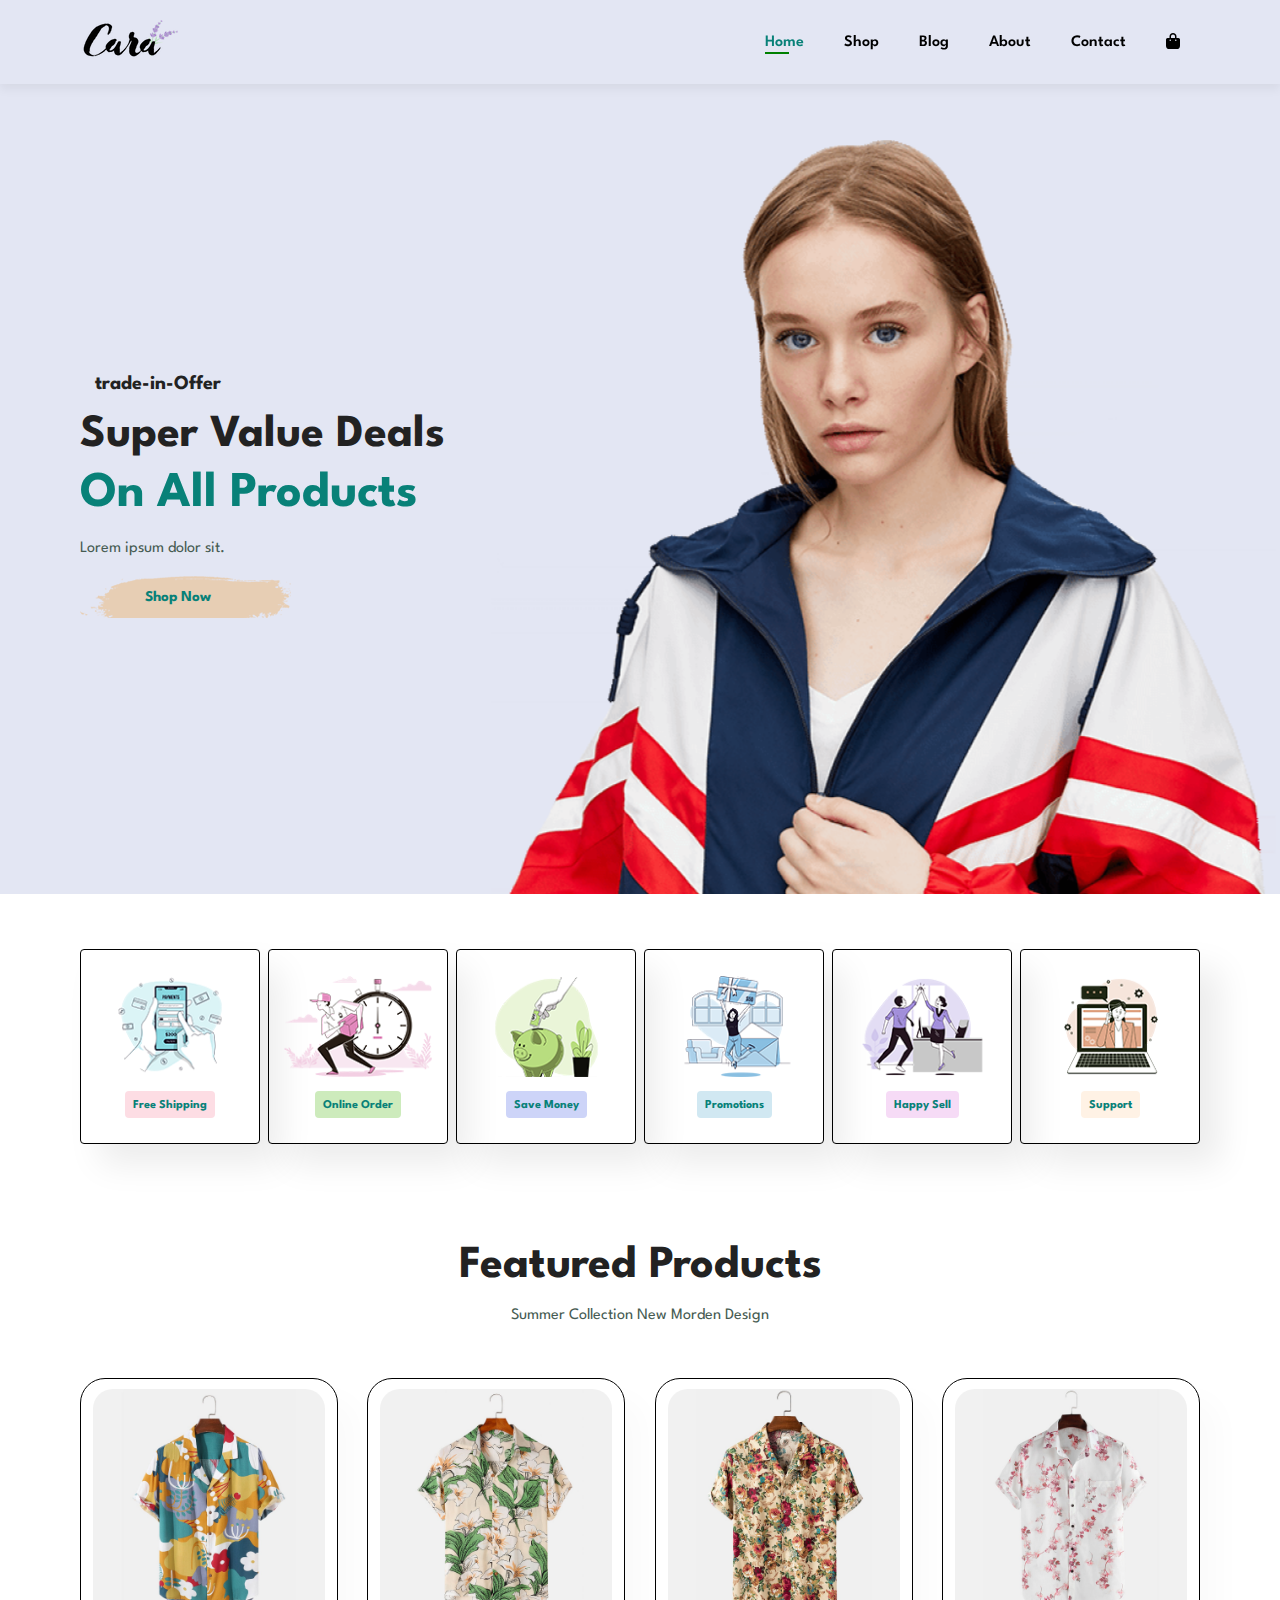
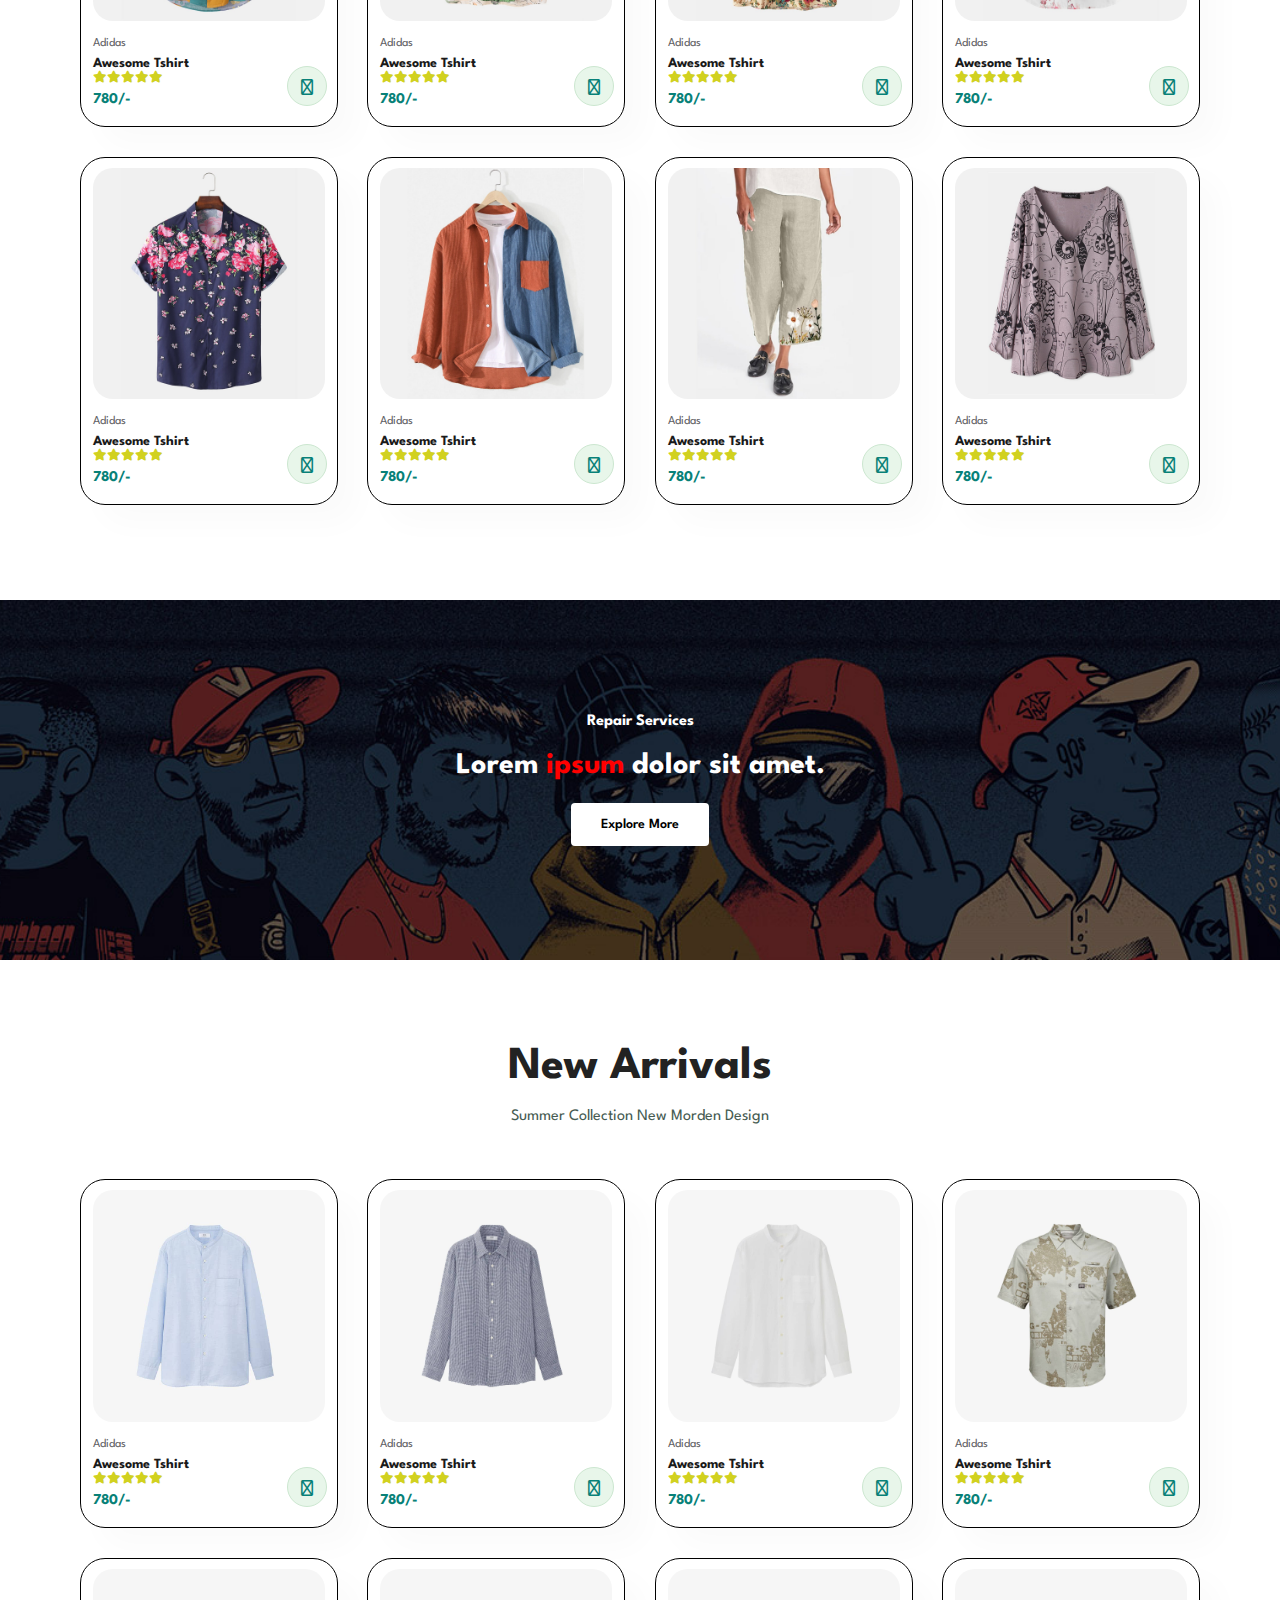
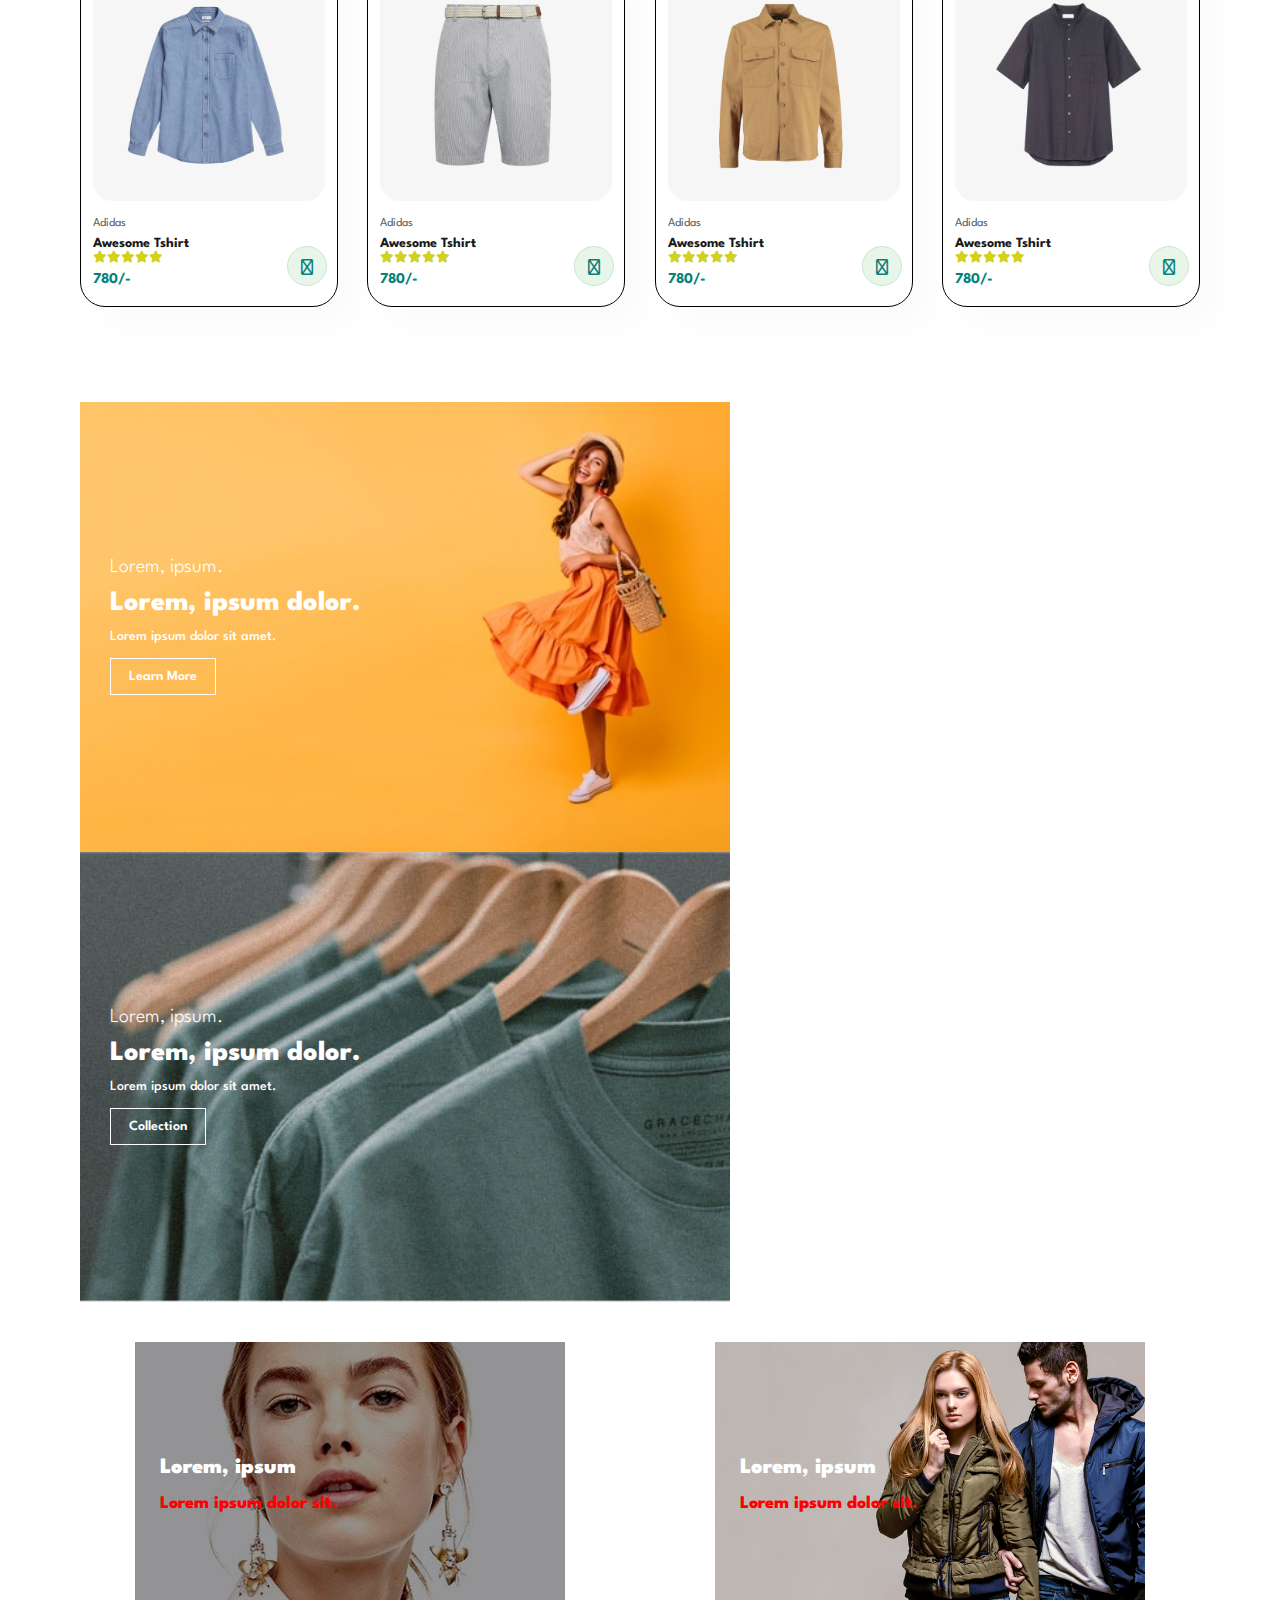
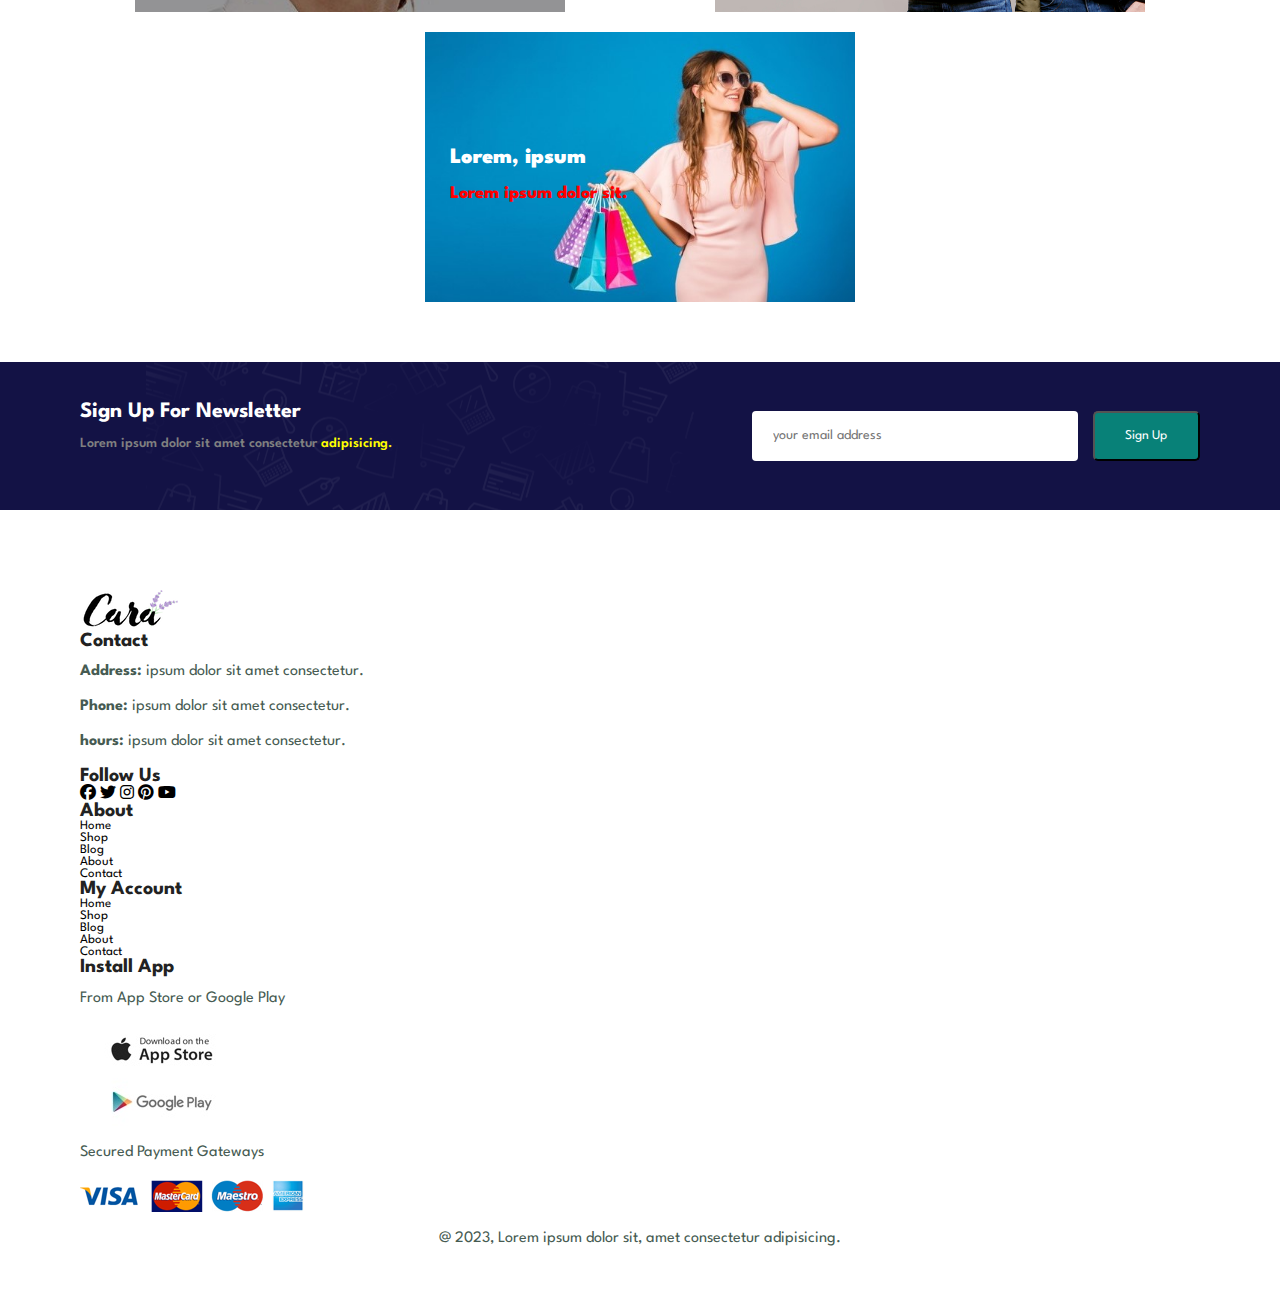
<file: index.html>
<!DOCTYPE html>
<html lang="en">

<head>
    <meta charset="UTF-8">
    <meta name="viewport" content="width=device-width, initial-scale=1.0">
    <title>Ecommerce Webiste</title>
    <link rel="stylesheet" href="https://cdnjs.cloudflare.com/ajax/libs/font-awesome/6.5.1/css/all.min.css">
    <link rel="stylesheet" href="style.css">
    <link href="https://cdn.jsdelivr.net/npm/bootstrap@5.3.2/dist/css/bootstrap.min.css" rel="stylesheet"
        integrity="sha384-T3c6CoIi6uLrA9TneNEoa7RxnatzjcDSCmG1MXxSR1GAsXEV/Dwwykc2MPK8M2HN" crossorigin="anonymous">

</head>

<body>
    <section id="header">
        <a href="#"><img src="img/logo.png" class="logo"></a>
        <div>
            <ul id="navbar">
                <li><a class="active" href="index.html">Home</a></li>
                <li><a href="shop.html">Shop</a></li>
                <li><a href="blog.html">Blog</a></li>
                <li><a href="about.html">About</a></li>
                <li><a href="contact.html">Contact</a></li>
                <li><a href="cart.html"><i class="fa fa-shopping-bag"></i></a></li>

            </ul>
        </div>
    </section>

    <section id="hero">
        <h4>trade-in-Offer</h4>
        <h2>Super Value Deals</h2>
        <h1>On All Products</h1>
        <p>Lorem ipsum dolor sit.</p>
        <button>Shop Now</button>
    </section>

    <section id="feature" class="section-p1 ">
        <div class="fe-box">
            <img src="img/features/f1.png">
            <h6>Free Shipping</h6>
        </div>
        <div class="fe-box">
            <img src="img/features/f2.png">
            <h6>Online Order</h6>
        </div>
        <div class="fe-box">
            <img src="img/features/f3.png">
            <h6>Save Money</h6>
        </div>
        <div class="fe-box">
            <img src="img/features/f4.png">
            <h6>Promotions</h6>
        </div>
        <div class="fe-box">
            <img src="img/features/f5.png">
            <h6>Happy Sell</h6>
        </div>
        <div class="fe-box">
            <img src="img/features/f6.png">
            <h6>Support</h6>
        </div>
    </section>

    <section id="product1" class="section-p1 ">
        <h2>Featured Products</h2>
        <p>
            Summer Collection New Morden Design
        </p>
        <div class="pro-container">
            <div class="pro">
                <img src="img/products/f1.jpg">
                <div class="des">
                    <span>Adidas</span>
                    <h5>Awesome Tshirt</h5>
                    <div class="star"><i class="fa fa-star"></i><i class="fa fa-star"></i><i class="fa fa-star"></i><i
                            class="fa fa-star"></i><i class="fa fa-star"></i></div>
                    <h4>780/-</h4>
                </div>
                <a href="#"><i class="fa fa-shopping-cart cart"></i></a>
            </div>
            <div class="pro">
                <img src="img/products/f2.jpg">
                <div class="des">
                    <span>Adidas</span>
                    <h5>Awesome Tshirt</h5>
                    <div class="star"><i class="fa fa-star"></i><i class="fa fa-star"></i><i class="fa fa-star"></i><i
                            class="fa fa-star"></i><i class="fa fa-star"></i></div>
                    <h4>780/-</h4>
                </div>
                <a href="#"><i class="fa fa-shopping-cart cart"></i></a>
            </div>
            <div class="pro">
                <img src="img/products/f3.jpg">
                <div class="des">
                    <span>Adidas</span>
                    <h5>Awesome Tshirt</h5>
                    <div class="star"><i class="fa fa-star"></i><i class="fa fa-star"></i><i class="fa fa-star"></i><i
                            class="fa fa-star"></i><i class="fa fa-star"></i></div>
                    <h4>780/-</h4>
                </div>
                <a href="#"><i class="fa fa-shopping-cart cart"></i></a>
            </div>
            <div class="pro">
                <img src="img/products/f4.jpg">
                <div class="des">
                    <span>Adidas</span>
                    <h5>Awesome Tshirt</h5>
                    <div class="star"><i class="fa fa-star"></i><i class="fa fa-star"></i><i class="fa fa-star"></i><i
                            class="fa fa-star"></i><i class="fa fa-star"></i></div>
                    <h4>780/-</h4>
                </div>
                <a href="#"><i class="fa fa-shopping-cart cart"></i></a>
            </div>
            <div class="pro">
                <img src="img/products/f5.jpg">
                <div class="des">
                    <span>Adidas</span>
                    <h5>Awesome Tshirt</h5>
                    <div class="star"><i class="fa fa-star"></i><i class="fa fa-star"></i><i class="fa fa-star"></i><i
                            class="fa fa-star"></i><i class="fa fa-star"></i></div>
                    <h4>780/-</h4>
                </div>
                <a href="#"><i class="fa fa-shopping-cart cart"></i></a>
            </div>
            <div class="pro">
                <img src="img/products/f6.jpg">
                <div class="des">
                    <span>Adidas</span>
                    <h5>Awesome Tshirt</h5>
                    <div class="star"><i class="fa fa-star"></i><i class="fa fa-star"></i><i class="fa fa-star"></i><i
                            class="fa fa-star"></i><i class="fa fa-star"></i></div>
                    <h4>780/-</h4>
                </div>
                <a href="#"><i class="fa fa-shopping-cart cart"></i></a>
            </div>
            <div class="pro">
                <img src="img/products/f7.jpg">
                <div class="des">
                    <span>Adidas</span>
                    <h5>Awesome Tshirt</h5>
                    <div class="star"><i class="fa fa-star"></i><i class="fa fa-star"></i><i class="fa fa-star"></i><i
                            class="fa fa-star"></i><i class="fa fa-star"></i></div>
                    <h4>780/-</h4>
                </div>
                <a href="#"><i class="fa fa-shopping-cart cart"></i></a>
            </div>
            <div class="pro">
                <img src="img/products/f8.jpg">
                <div class="des">
                    <span>Adidas</span>
                    <h5>Awesome Tshirt</h5>
                    <div class="star"><i class="fa fa-star"></i><i class="fa fa-star"></i><i class="fa fa-star"></i><i
                            class="fa fa-star"></i><i class="fa fa-star"></i></div>
                    <h4>780/-</h4>
                </div>
                <a href="#"><i class="fa fa-shopping-cart cart"></i></a>
            </div>
        </div>
    </section>

    <section id="banner" class="section-m1">
        <h4>Repair Services</h4>
        <h2>Lorem <span>ipsum</span> dolor sit amet.</h2>
        <button class="sm-button">Explore More</button>

    </section>

    <section id="product1" class="section-p1 ">
        <h2>New Arrivals </h2>
        <p>
            Summer Collection New Morden Design
        </p>
        <div class="pro-container">
            <div class="pro">
                <img src="img/products/n1.jpg">
                <div class="des">
                    <span>Adidas</span>
                    <h5>Awesome Tshirt</h5>
                    <div class="star"><i class="fa fa-star"></i><i class="fa fa-star"></i><i class="fa fa-star"></i><i
                            class="fa fa-star"></i><i class="fa fa-star"></i></div>
                    <h4>780/-</h4>
                </div>
                <a href="#"><i class="fa fa-shopping-cart cart"></i></a>
            </div>
            <div class="pro">
                <img src="img/products/n2.jpg">
                <div class="des">
                    <span>Adidas</span>
                    <h5>Awesome Tshirt</h5>
                    <div class="star"><i class="fa fa-star"></i><i class="fa fa-star"></i><i class="fa fa-star"></i><i
                            class="fa fa-star"></i><i class="fa fa-star"></i></div>
                    <h4>780/-</h4>
                </div>
                <a href="#"><i class="fa fa-shopping-cart cart"></i></a>
            </div>
            <div class="pro">
                <img src="img/products/n3.jpg">
                <div class="des">
                    <span>Adidas</span>
                    <h5>Awesome Tshirt</h5>
                    <div class="star"><i class="fa fa-star"></i><i class="fa fa-star"></i><i class="fa fa-star"></i><i
                            class="fa fa-star"></i><i class="fa fa-star"></i></div>
                    <h4>780/-</h4>
                </div>
                <a href="#"><i class="fa fa-shopping-cart cart"></i></a>
            </div>
            <div class="pro">
                <img src="img/products/n4.jpg">
                <div class="des">
                    <span>Adidas</span>
                    <h5>Awesome Tshirt</h5>
                    <div class="star"><i class="fa fa-star"></i><i class="fa fa-star"></i><i class="fa fa-star"></i><i
                            class="fa fa-star"></i><i class="fa fa-star"></i></div>
                    <h4>780/-</h4>
                </div>
                <a href="#"><i class="fa fa-shopping-cart cart"></i></a>
            </div>
            <div class="pro">
                <img src="img/products/n5.jpg">
                <div class="des">
                    <span>Adidas</span>
                    <h5>Awesome Tshirt</h5>
                    <div class="star"><i class="fa fa-star"></i><i class="fa fa-star"></i><i class="fa fa-star"></i><i
                            class="fa fa-star"></i><i class="fa fa-star"></i></div>
                    <h4>780/-</h4>
                </div>
                <a href="#"><i class="fa fa-shopping-cart cart"></i></a>
            </div>
            <div class="pro">
                <img src="img/products/n6.jpg">
                <div class="des">
                    <span>Adidas</span>
                    <h5>Awesome Tshirt</h5>
                    <div class="star"><i class="fa fa-star"></i><i class="fa fa-star"></i><i class="fa fa-star"></i><i
                            class="fa fa-star"></i><i class="fa fa-star"></i></div>
                    <h4>780/-</h4>
                </div>
                <a href="#"><i class="fa fa-shopping-cart cart"></i></a>
            </div>
            <div class="pro">
                <img src="img/products/n7.jpg">
                <div class="des">
                    <span>Adidas</span>
                    <h5>Awesome Tshirt</h5>
                    <div class="star"><i class="fa fa-star"></i><i class="fa fa-star"></i><i class="fa fa-star"></i><i
                            class="fa fa-star"></i><i class="fa fa-star"></i></div>
                    <h4>780/-</h4>
                </div>
                <a href="#"><i class="fa fa-shopping-cart cart"></i></a>
            </div>
            <div class="pro">
                <img src="img/products/n8.jpg">
                <div class="des">
                    <span>Adidas</span>
                    <h5>Awesome Tshirt</h5>
                    <div class="star"><i class="fa fa-star"></i><i class="fa fa-star"></i><i class="fa fa-star"></i><i
                            class="fa fa-star"></i><i class="fa fa-star"></i></div>
                    <h4>780/-</h4>
                </div>
                <a href="#"><i class="fa fa-shopping-cart cart"></i></a>
            </div>
        </div>
    </section>

    <section class="section-p1" id="sm-banner">
        <div class="banner-box">
            <h4>Lorem, ipsum.</h4>
            <h2>Lorem, ipsum dolor.</h2>
            <span>Lorem ipsum dolor sit amet.</span>
            <button class="white">Learn More</button>
        </div>
        <div class="banner-box banner-box2">
            <h4>Lorem, ipsum.</h4>
            <h2>Lorem, ipsum dolor.</h2>
            <span>Lorem ipsum dolor sit amet.</span>
            <button class="white">Collection</button>
        </div>
    </section>

    <section id="banner3">
        <div class="banner-box">
            <h2>Lorem, ipsum</h2>
            <h3>Lorem ipsum dolor sit.</h3>
        </div>
        <div class="banner-box banner-box2">
            <h2>Lorem, ipsum</h2>
            <h3>Lorem ipsum dolor sit.</h3>
        </div>
        <div class="banner-box banner-box3">
            <h2>Lorem, ipsum</h2>
            <h3>Lorem ipsum dolor sit.</h3>
        </div>
    </section>

    <section id="newsletter" class="section-p1 section-m1">
        <div class="newstext">
            <h4>Sign Up For Newsletter</h4>
            <p>Lorem ipsum dolor sit amet consectetur <span>adipisicing.</span></p>

        </div>
        <div class="form">
            <input type="text" placeholder="your email address">
            <button class="normal">Sign Up</button>
        </div>
    </section>

    <footer class="section-p1">
        <div class="row">
            <div class="col-md-4 col" style="line-height: 15px;">
                <img src="img/logo.png">
                <h4>Contact</h4>
                <p><strong>Address: </strong> ipsum dolor sit amet consectetur.</p>
                <p><strong>Phone: </strong> ipsum dolor sit amet consectetur.</p>
                <p><strong>hours: </strong> ipsum dolor sit amet consectetur.</p>
                <div class="follow">
                    <h4>Follow Us</h4>
                    <div class="icon">
                        <i class="fa-brands fa-facebook"></i>
                        <i class="fa-brands fa-twitter"></i>
                        <i class="fa-brands fa-instagram"></i>
                        <i class="fa-brands fa-pinterest"></i>
                        <i class="fa-brands fa-youtube"></i>

                    </div>
                </div>
            </div>
            <div class="col-md-2 col1">
                <h4>About</h4>
                <a class="active" href="index.html">Home</a>
                <a href="shop.html">Shop</a>
                <a href="blog.html">Blog</a>
                <a href="about.html">About</a>
                <a href="contact.html">Contact</a>
            </div>
            <div class="col-md-2 col1">
                <h4>My Account</h4>
                <a class="active" href="index.html">Home</a>
                <a href="shop.html">Shop</a>
                <a href="blog.html">Blog</a>
                <a href="about.html">About</a>
                <a href="contact.html">Contact</a>
            </div>
            <div class="col-md-4 col install">
                <h4>Install App</h4>
                <p>From App Store or Google Play</p>
                <div class="row">
                    <div class="col-md-4">
                        <img src="img/pay/app.jpg">
                    </div>
                    <div class="col-md-4">
                        <img src="img/pay/play.jpg">
                    </div>
                </div>
                <p>Secured Payment Gateways</p>
                <img src="img/pay/pay.png">
            </div>

            <div class="copyright" style="text-align: center;">
                <p>@ 2023, Lorem ipsum dolor sit, amet consectetur adipisicing.</p>
            </div>
        </div>
    </footer>
</body>
<script src="https://cdn.jsdelivr.net/npm/bootstrap@5.3.2/dist/js/bootstrap.bundle.min.js"
    integrity="sha384-C6RzsynM9kWDrMNeT87bh95OGNyZPhcTNXj1NW7RuBCsyN/o0jlpcV8Qyq46cDfL"
    crossorigin="anonymous"></script>

</html>
</file>
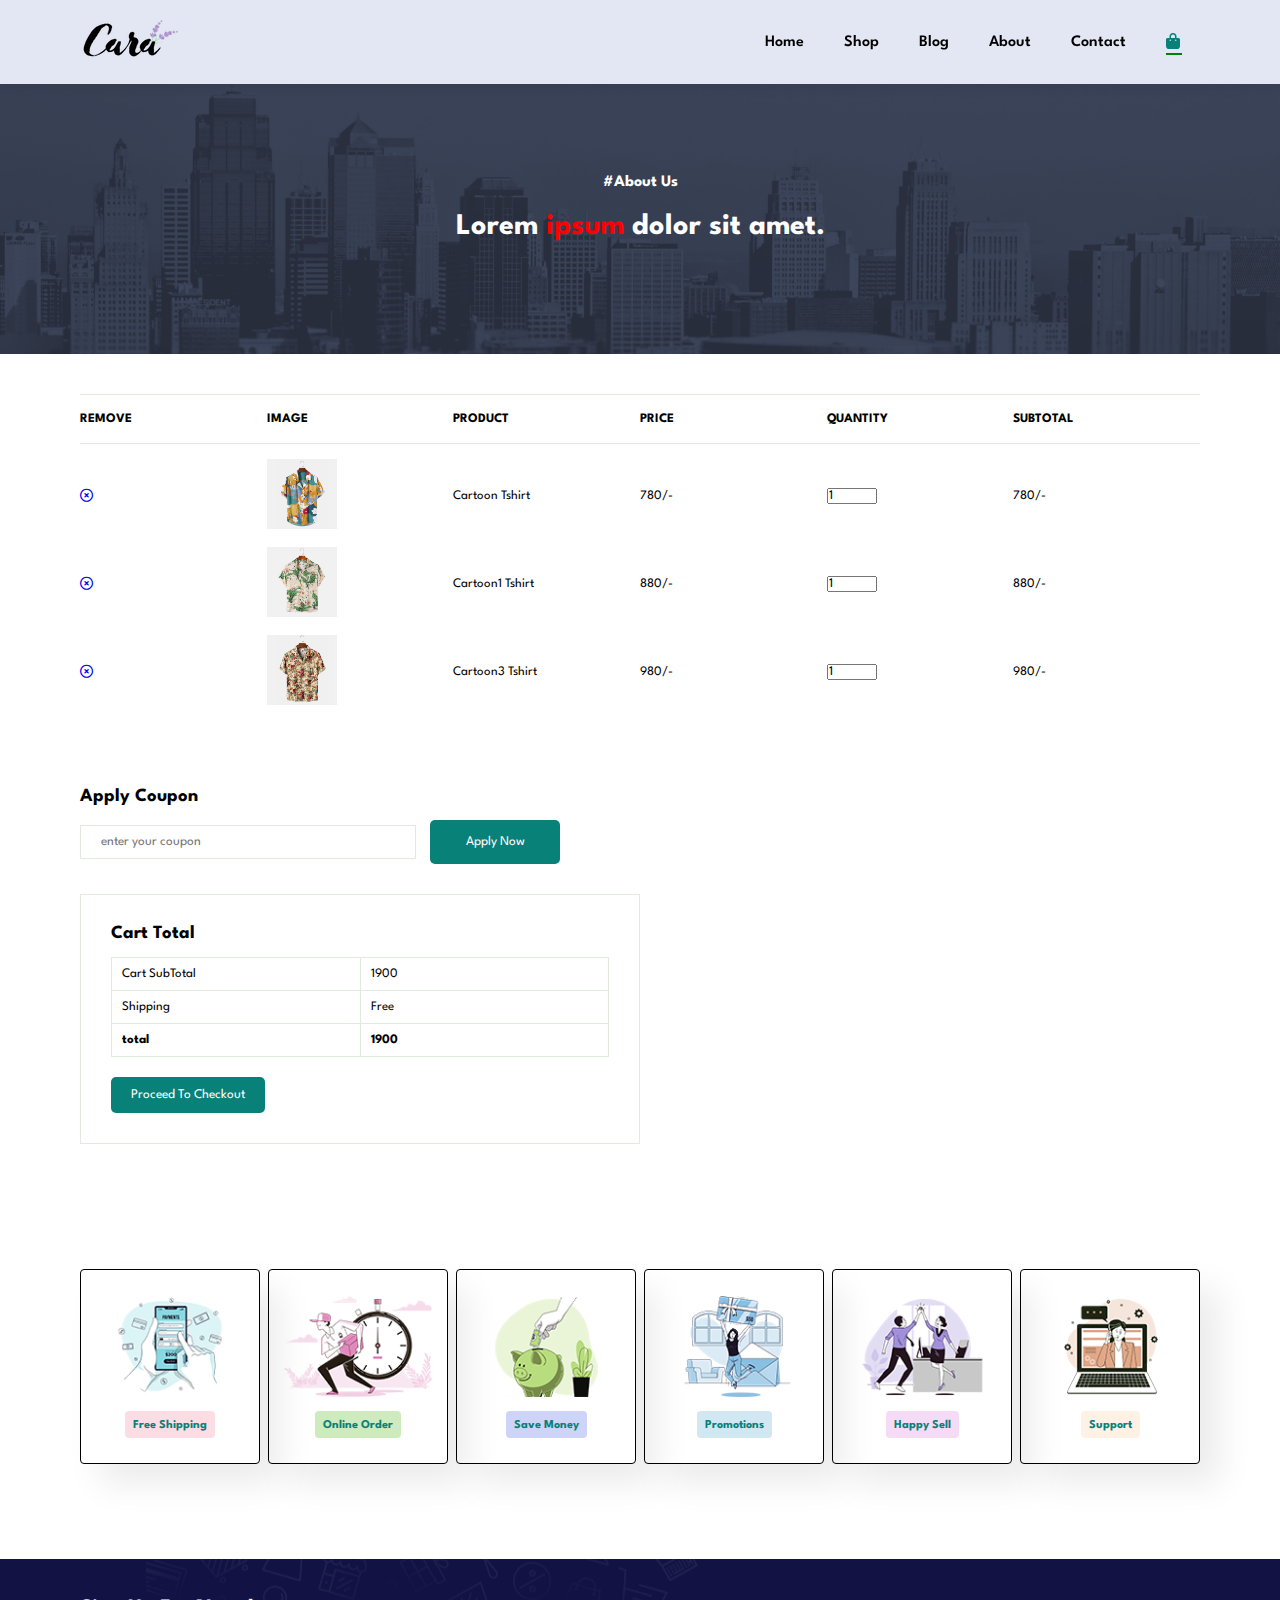
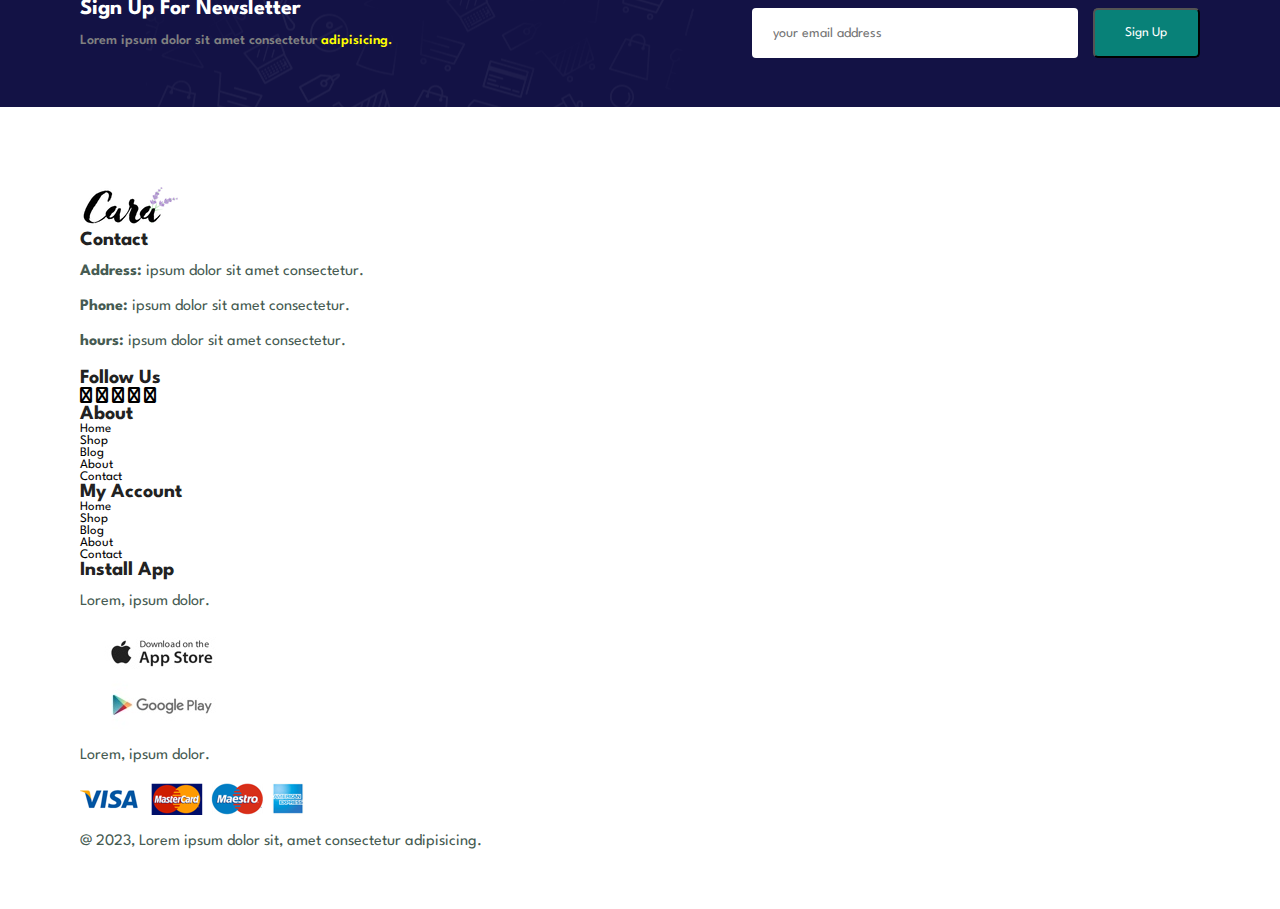
<file: cart.html>
<!DOCTYPE html>
<html lang="en">

<head>
    <meta charset="UTF-8">
    <meta name="viewport" content="width=device-width, initial-scale=1.0">
    <title>Ecommerce Webiste</title>
    <link rel="stylesheet" href="https://cdnjs.cloudflare.com/ajax/libs/font-awesome/6.5.1/css/all.min.css">
    <link rel="stylesheet" href="style.css">
    <link href="https://cdn.jsdelivr.net/npm/bootstrap@5.3.2/dist/css/bootstrap.min.css" rel="stylesheet"
        integrity="sha384-T3c6CoIi6uLrA9TneNEoa7RxnatzjcDSCmG1MXxSR1GAsXEV/Dwwykc2MPK8M2HN" crossorigin="anonymous">

</head>

<body>
    <section id="header">
        <a href="#"><img src="img/logo.png" class="logo"></a>
        <div>
            <ul id="navbar">
                <li><a href="index.html">Home</a></li>
                <li><a href="shop.html">Shop</a></li>
                <li><a href="blog.html">Blog</a></li>
                <li><a  href="about.html">About</a></li>
                <li><a href="contact.html">Contact</a></li>
                <li><a class="active" href="cart.html"><i class="fa fa-shopping-bag"></i></a></li>

            </ul>
        </div>
    </section>



    <section id="banner" class="about-header1">
        <h4>#About Us </h4>
        <h2>Lorem <span>ipsum</span> dolor sit amet.</h2>

    </section>

   <section class="section-p1" id="cart">
      <table width="100%">
        <thead>
            <tr>
                <td>Remove</td>
                <td>Image</td>
                <td>Product</td>
                <td>Price</td>
                <td>Quantity</td>
                <td>Subtotal</td>
            </tr>
        </thead>
        <tbody>
            <tr>
                <td><a href="#"><i class="far fa-times-circle"></i></a></td>
                <td><img src="img/products/f1.jpg"></td>
                <td>Cartoon Tshirt</td>
                <td>780/-</td>
                <td><input type="number" value="1"></td>
                <td>780/-  </td>
            </tr>
            <tr>
                <td><a href="#"><i class="far fa-times-circle"></i></a></td>
                <td><img src="img/products/f2.jpg"></td>
                <td>Cartoon1 Tshirt</td>
                <td>880/-</td>
                <td><input type="number" value="1"></td>
                <td>880/-  </td>
            </tr>
            <tr>
                <td><a href="#"><i class="far fa-times-circle"></i></a></td>
                <td><img src="img/products/f3.jpg"></td>
                <td>Cartoon3 Tshirt</td>
                <td>980/-</td>
                <td><input type="number" value="1"></td>
                <td>980/-  </td>
            </tr>
        </tbody>

      </table>
   </section>
  
    <section id="cart-add" class="section-p1">
      <div class="row"> 
   <div class="col-md-6 " id="coupon">
     <h3>
        Apply Coupon
     </h3>
     <div>
        <input type="text" placeholder="enter your coupon">
        <button class="normal"> Apply Now</button> 
    </div>
   </div>
   <div class="col-md-6" id="subtotal">
       <h3>Cart Total</h3>
       <table>
        <tr>
            <td>Cart SubTotal</td>
            <td>1900</td>
        </tr>
        <tr>
            <td>Shipping</td>
            <td>Free</td>
        </tr>
        <tr>
            <td><strong>total</strong></td>
            <td><strong>1900</strong></td>
        </tr>
       </table>
       </table>
       <button class="normal">Proceed To Checkout</button>
   </div>
      </div>
    </section>




    <section id="feature" class="section-p1 ">
        <div class="fe-box">
            <img src="img/features/f1.png">
            <h6>Free Shipping</h6>
        </div>
        <div class="fe-box">
            <img src="img/features/f2.png">
            <h6>Online Order</h6>
        </div>
        <div class="fe-box">
            <img src="img/features/f3.png">
            <h6>Save Money</h6>
        </div>
        <div class="fe-box">
            <img src="img/features/f4.png">
            <h6>Promotions</h6>
        </div>
        <div class="fe-box">
            <img src="img/features/f5.png">
            <h6>Happy Sell</h6>
        </div>
        <div class="fe-box">
            <img src="img/features/f6.png">
            <h6>Support</h6>
        </div>
    </section>

    <section id="newsletter" class="section-p1 section-m1">
        <div class="newstext">
            <h4>Sign Up For Newsletter</h4>
            <p>Lorem ipsum dolor sit amet consectetur <span>adipisicing.</span></p>

        </div>
        <div class="form">
            <input type="text" placeholder="your email address">
            <button class="normal">Sign Up</button>
        </div>
    </section>

    <footer class="section-p1">
        <div class="row">
            <div class="col-md-4 col">
                <img src="img/logo.png">
                <h4>Contact</h4>
                <p><strong>Address: </strong> ipsum dolor sit amet consectetur.</p>
                <p><strong>Phone: </strong> ipsum dolor sit amet consectetur.</p>
                <p><strong>hours: </strong> ipsum dolor sit amet consectetur.</p>
                <div class="follow">
                    <h4>Follow Us</h4>
                    <div class="icon">
                        <i class="fa fa-facebook"></i>
                        <i class="fa fa-facebook"></i>
                        <i class="fa fa-facebook"></i>
                        <i class="fa fa-facebook"></i>
                        <i class="fa fa-facebook"></i>

                    </div>
                </div>
            </div>
            <div class="col-md-2 col1">
                <h4>About</h4>
                <a class="active" href="index.html">Home</a>
                <a href="shop.html">Shop</a>
                <a href="blog.html">Blog</a>
                <a href="about.html">About</a>
                <a href="contact.html">Contact</a>
            </div>
            <div class="col-md-2 col1">
                <h4>My Account</h4>
                <a class="active" href="index.html">Home</a>
                <a href="shop.html">Shop</a>
                <a href="blog.html">Blog</a>
                <a href="about.html">About</a>
                <a href="contact.html">Contact</a>
            </div>
            <div class="col-md-4 col install">
                <h4>Install App</h4>
                <p>Lorem, ipsum dolor.</p>
                <div class="row">
                    <div class="col-md-4">
                        <img src="img/pay/app.jpg">
                    </div>
                    <div class="col-md-4">
                        <img src="img/pay/play.jpg">
                    </div>
                </div>
                <p>Lorem, ipsum dolor.</p>
                <img src="img/pay/pay.png">
            </div>

            <div class="copyright">
                <p>@ 2023, Lorem ipsum dolor sit, amet consectetur adipisicing.</p>
            </div>
        </div>
    </footer>
</body>
<script src="https://cdn.jsdelivr.net/npm/bootstrap@5.3.2/dist/js/bootstrap.bundle.min.js"
    integrity="sha384-C6RzsynM9kWDrMNeT87bh95OGNyZPhcTNXj1NW7RuBCsyN/o0jlpcV8Qyq46cDfL"
    crossorigin="anonymous"></script>

</html>
</file>
<file: style.css>
@import url("https://fonts.googleapis.com/css2?family=Spartan:wght@100;200;300;400;500;600;700;800;900&display=swap");
* {
  margin: 0;
  padding: 0;
  box-sizing: border-box;
  font-family: "Spartan", sans-serif;
}

html {
  scroll-behavior: smooth;
}

/* Global Styles */

h1 {
  font-size: 50px;
  line-height: 64px;
  color: #222;
}

h2 {
  font-size: 46px;
  line-height: 54px;
  color: #222;
}

h4 {
  font-size: 20px;
  color: #222;
}

h6 {
  font-weight: 700;
  font-size: 12px;
}
button.white{
  font-size: 14px;
  font-weight: 600;
  padding: 11px 18px;
  color: white;
  background-color: transparent;
  cursor: pointer;
  border: 1px solid white;
  outline: none;
  transition: 0.2s;
}
button.sm-button{
  font-size: 14px;
  font-weight: 600;
  padding: 15px 30px;
  color: black;
  background-color: white;
  border-radius: 4px;
  cursor: pointer;
  border: none;
  outline: none;
}

p {
  font-size: 16px;
  color: #465b52;
  margin: 15px 0 20px 0;
}

.section-p1 {
  padding: 40px 80px;
}

.section-m1 {
  margin: 40px 0;
}

body {
  width: 100%;
}
/* header */
#header{
display: flex;
align-items: center;
justify-content: space-between;
padding: 20px 80px;
background-color: #e3e6f3;
box-shadow: 0px 5px 10px rgba(0,0,0,0.06);
z-index: 999;
position: sticky;
top: 0;
left: 0;
}
#navbar{
    display: flex;
    align-items: center;
    justify-content: center;
}
#navbar li{
    list-style: none;
    padding: 0px 20px;
    position: relative;
}
#navbar li a{
    text-decoration: none;
    font-size: 16px;
    font-weight: 600;
    color:black;
    transition: 0.3s;
}
#navbar li a:hover,
#navbar li a.active{
    color:#088178;
     
}
#navbar li a.active::after,
#navbar li a:hover::after 
{
    content:"";
    width:30%;
    height: 2px;
    background-color: green;
     bottom:-4px;
     left:20px;
     position: absolute;
}


/* Hero */
#hero{
    background-image:url("img/hero4.png");
    height: 90vh;
    width:100%;
    background-position: top 18% right 20%;
    padding: 0 80px;
    display: flex;
    flex-direction: column;
    align-items: flex-start;
    justify-content: center;

}
#hero h4{
    padding: 15px;

}
#hero h1{
    color: #088178;
}
#hero button{
    background-image: url("img/button.png");
    background-color: transparent;
    color: #088178;
    border: 0;
    padding: 14px 80px 14px 65px;
    background-repeat: no-repeat;
    cursor: pointer;
    font-weight: 700;
    font-size: 15px;
}

 #feature .fe-box{
     width: 180px;
     text-align: center;
     padding: 25px 15px;
     box-shadow: 20px 20px 34px rgba(0,0,0,0.08);
     border: 1px solid black;
     border-radius: 4px;
     margin: 15px 0;
}

#feature .fe-box:hover{
   box-shadow:10px 10px 54px rgba(70,62,111,0.08);  
}
#feature .fe-box img{
width: 100%;
margin-bottom: 10px;
}
#feature .fe-box h6{
    padding: 9px 8px 6px 8px;
    line-height: 1;
    border-radius: 4px;
    display: inline-block;
    color: #088178;
    background-color: #fddde4;
}
#feature{
    display: flex;
    align-items: center;
    justify-content: space-between ;
    flex-wrap: wrap;  
}

#feature .fe-box:nth-child(2) h6{
background-color: #cdebbc;
}
#feature .fe-box:nth-child(3) h6{
  background-color: #cdd4f8;
}
 #feature .fe-box:nth-child(4) h6{
  background-color: #d1e8f2;
}
#feature .fe-box:nth-child(5) h6{
  background-color: #f6dbf6;
}
#feature .fe-box:nth-child(6) h6{
  background-color: #fff2e5;
}

#product1{
  text-align: center;
}
#product1 .pro-container{
  display: flex;
  justify-content: space-between;
  padding-top: 20px;
  flex-wrap: wrap;
}

#product1 .pro{
  width: 23%;
  min-width: 250px;
  padding: 10px 12px;
  border: 1px solid black;
  border-radius: 25px;
  cursor: pointer;
  box-shadow: 20px 20px 30px rgba(0,0,0,0.02);
  margin: 15px 0px;
  transition: 0.2s ease;
  position: relative;
}

#product1 .pro img{
  width: 100%;
  border-radius: 20px;
}
#product1 .pro:hover{
  box-shadow: 20px 20px 30px rgba(0,0,0,0.06);
}
#product1 .pro .des{
  text-align: start;
  padding: 10px 0px;
}

#product1 .pro .des span{
  color: #606063;
  font-size: 12px;
}

#product1 .pro .des h5{
  padding-top: 7px;
  color: #1a1a1a;
  font-size: 14px;
}
#product1 .pro .des i{
  font-size: 12px;
  color: rgb(209, 209, 31);
}
#product1 .pro .des h4{
  padding-top: 7px;
  font-size: 15px;
  font-weight: 700;
  color: #088178;
}
#product1 .pro .cart{
  width: 40px;
  height: 40px;
  line-height: 40px;
  border-radius: 50px;
  background-color: #e8f6ea;
  font-weight: 500;
  color: #088178;
  border: 1px solid #cce7d0;
  position: absolute;
  bottom: 20px;
  right: 10px;
}

#banner{
  display: flex;
  flex-direction: column;
  justify-content: center;
  align-items: center;
  text-align: center;
  background-image: url("img/banner/b1.jpg");
 width: 100%;
 height: 40vh;
 background-size: cover;
 background-position: center;
}
#banner h4{
  color: white;
  font-size: 16px;
}
#banner h2{
  color:white;
  font-size: 30px;
  padding: 10px 0px;
}
#banner h2 span{
 color:red;
}


#banner button:hover{
  background-color: #088178;
  color: white;
}
#sm-banner{
  display: flex;
  justify-content: space-between;
  flex-wrap: wrap;
}

#sm-banner .banner-box{
  display: flex;
  flex-direction: column;
  justify-content: center;
  align-items: center;
  align-items: flex-start;
  background-image: url("img/banner/b17.jpg");
  width: 650px;
  height: 50vh;
 background-size: cover;
 background-position: center;
 padding: 30px;
}
#sm-banner h4{
  color: white;
  font-size: 20px;
  font-weight: 300;
}
#sm-banner h2{
  color: white;
  font-size: 28px;
  font-weight: 800;
}
#sm-banner span{
  color: white;
  font-size: 14px;
  font-weight: 500;
  padding-bottom: 15px;
}
#sm-banner .banner-box:hover button{
  background-color: #088178;
  border: 1px solid #088178;
}
#sm-banner .banner-box2{
  background-image: url("img/banner/b10.jpg");
}
#banner3{
  display: flex;
  justify-content: space-around;
 padding: 0px 60px;
  flex-wrap: wrap;

}
#banner3 .banner-box{
  display: flex;
  flex-direction: column;
  justify-content: center;
  align-items: center;
  align-items: flex-start;
  background-image: url("img/banner/b7.jpg");
  width: 430px;
  height: 30vh;
 background-size: cover;
 background-position: center;
 padding: 25px;
 margin-bottom: 20px;
}
#banner3 .banner-box h2{
  color: white;
  font-weight: 900;
  font-size: 22px;

}
#banner3 .banner-box h3{
  color: red;
  font-weight: 800;
  font-size: 18px;
  
}
#banner3 .banner-box2{
  background-image: url("img/banner/b4.jpg");
}
#banner3 .banner-box3{
  background-image: url("img/banner/b18.jpg");
}

#newsletter{
  display: flex;
  align-items: center;
  justify-content: space-between;
  flex-wrap: wrap;
  background-image: url("img/banner/b14.png");
  background-repeat: no-repeat;
  background-position: 20% 30%;
  background-color: rgb(19, 18, 69);
}
#newsletter h4{
  font-size: 22px;
  font-weight: 700;
  color: white;
}
#newsletter p{
  font-size: 14px;
  font-weight: 600;
  color: grey;
}
#newsletter p span{
  color: yellow;
}
#newsletter input{
  height: 3.125rem;
  padding: 0px 1.25rem;
  font-size: 14px;
  width: 100%;
  border: 1px solid transparent;
  border-radius: 4px;
  outline: none;
}
#newsletter button{
  background-color: #088178;
  color: white;
  padding: 14px;
  border-radius: 5px;
  width: 140px;
  margin-left: 15px;
}
#newsletter .form{
  display: flex;
  width: 40%;
}
.col1{
  display: flex;
  flex-direction: column;
  text-decoration: none;
  
}
.col1 a{
  font-size: 13px;
  text-decoration: none;
  color: black;
}

/* ABOUT */
#banner.about-header1{
  background-image: url("img/about/banner.png");
  height: 30vh;
}
#about-head{
  display: flex;
  align-items: center;
}

#about-head div{
  padding-left: 40px;
  padding: 20px;
}

#about-head img{
  margin-top: 40px;
  width:45%;
  padding: 20px;
  height: auto;
}

#about-app{
  text-align: center;
}
#about-app .video{
  width: 70%;
  height: 100%;
  margin: 30px auto 0 auto;

}
#about-app .video video{
  width: 100%;
  height: 100%;
  border-radius: 10%;
}

/* cart */
#cart table{
width: 100%;
border-collapse: collapse;
table-layout: fixed;
white-space: nowrap;
}
#cart table img{
  width: 70px;
}
#cart table input{
  width: 50px;
}
#cart table thead{
  border:1px solid #e2e9e1;
  border-left: none;
  border-right: none;
}
#cart table thead td{
  font-weight: 700;
  text-transform: uppercase;
  font-size: 13px;
  padding: 18px 0px;
}
#cart table tbody tr td{
  padding-top: 15px;
}
#cart table tbody td{
  font-size: 13px;
}

#coupon{
 width: 50%;
 margin-bottom: 30px;  
}
#coupon h3{
  padding-bottom: 15px;
}
#coupon input{
  padding: 10px 20px;
  outline: none;
  width: 60%;
  margin-right: 10px;
  border: 1px solid #e2e9e1;
}
#coupon button{
  background-color: #088178;
  color: white;
  width: 130px;
  height: 44px;
  border-radius: 5px;
  outline: none;
  border: none;
}

#subtotal{
  width: 50%;
  margin-bottom: 30px;
  border: 1px solid #e2e9e1;
  padding: 30px;
}

#subtotal table{
  border-collapse: collapse;
  width: 100%;
  margin-bottom: 20px;

}
#subtotal table td{
  width: 50%;
  border: 1px solid #e2e9e1;
  padding: 10px;
  font-size: 13px;

}
#subtotal h3{
  padding-bottom: 15px;
}

#subtotal button{
 background-color: #088178;
 padding: 12px 20px;
 color:white;
 outline: none;
 border: none;
 border-radius: 5px;}

 /* Login Form */
.login-form {
  padding: 5rem 0;
  max-width: 50rem;
  margin: 5rem auto;
}

.login-form form {
  display: flex;
  flex-direction: column;
}

.login-form form h1 {
  margin-bottom: 1rem;
}
.login-form form p {
  margin-bottom: 2rem;
}

.login-form form label {
  margin-bottom: 1rem;
}

.login-form form input {
  border: 1px solid #ccc;
  outline: none;
  padding: 1.5rem 0;
  text-indent: 1rem;
  font-size: 1.6rem;
  margin-bottom: 2rem;
  border-radius: 0.5rem;
}

.login-form form input::placeholder {
  font-size: 1.6rem;
  color: #222;
}

.login-form form .buttons {
  margin-top: 1rem;
}

.login-form form button {
  outline: none;
  border: none;
  font-size: 1.6rem;
  padding: 1rem 3rem;
  margin-right: 1.5rem;
  background-color: var(--green);
  color: white;
  cursor: pointer;
}

.login-form form p a {
  color: dodgerblue;
}
</file>
